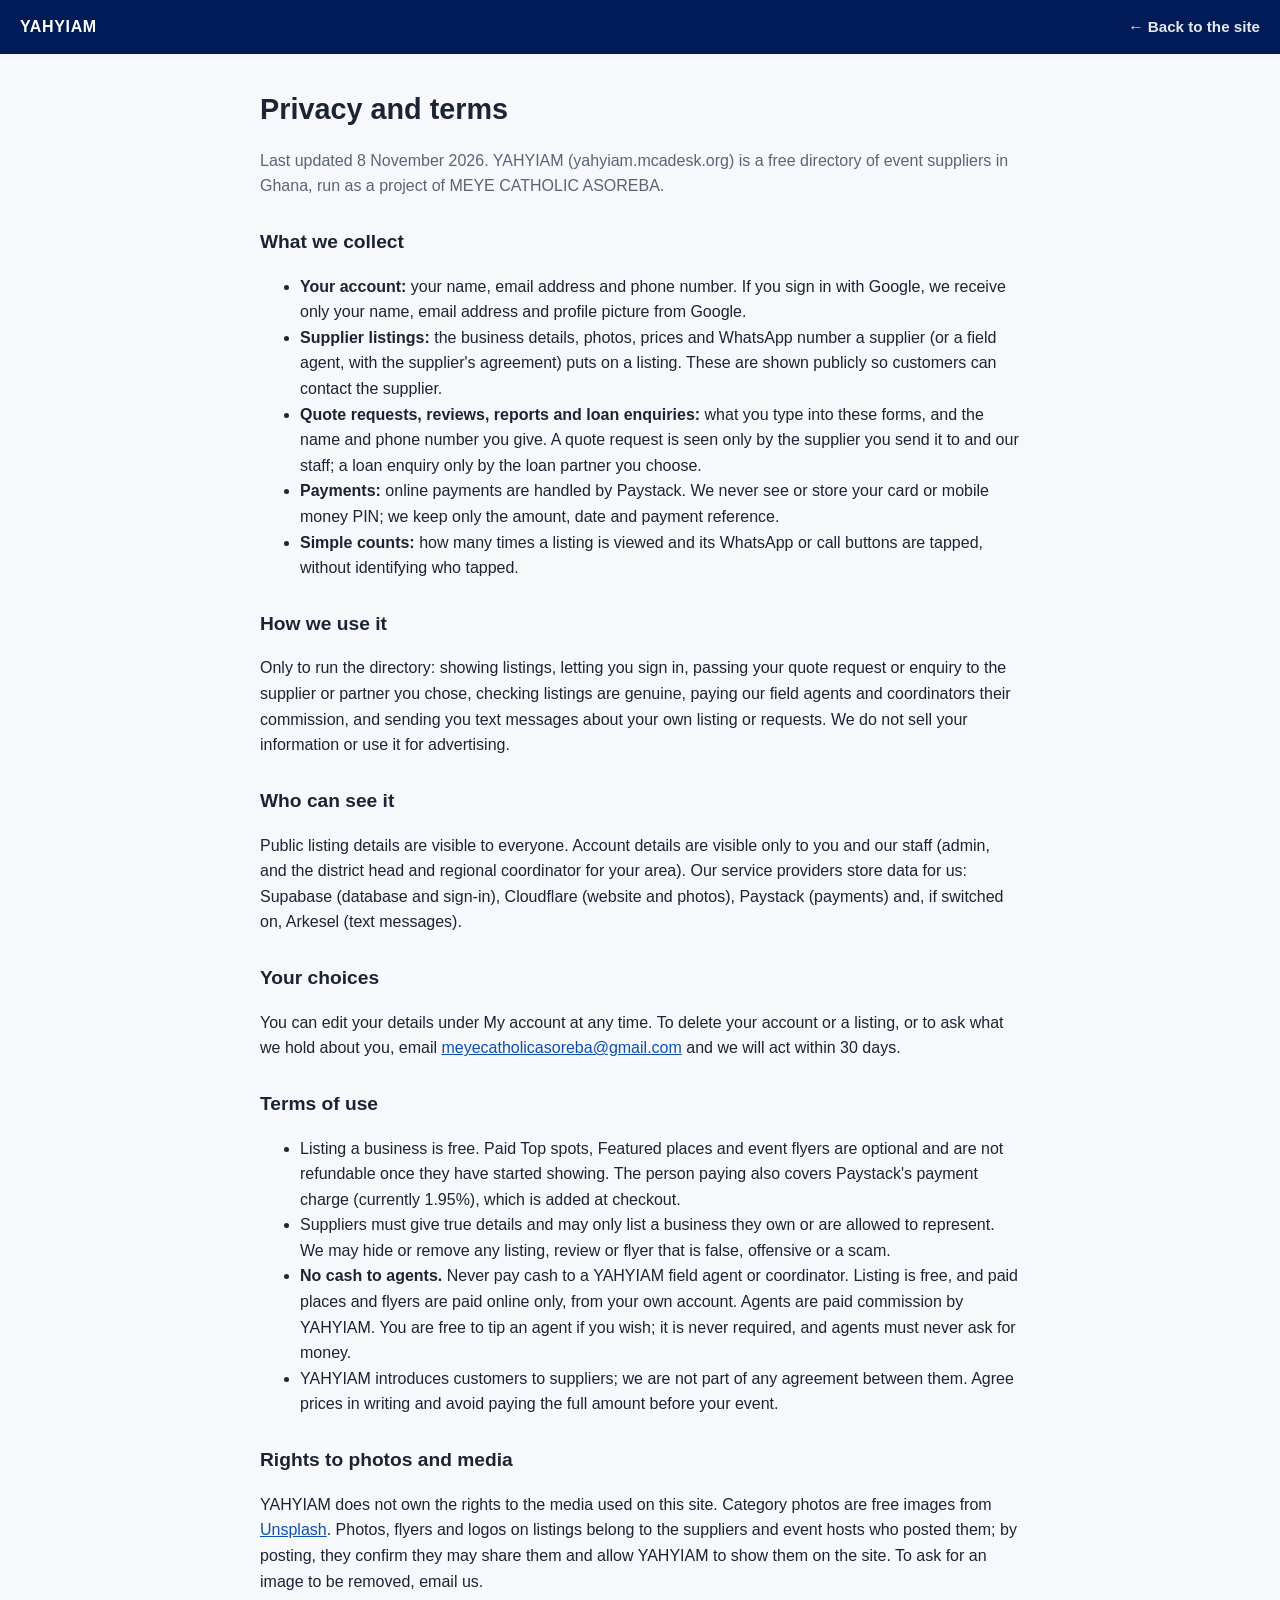
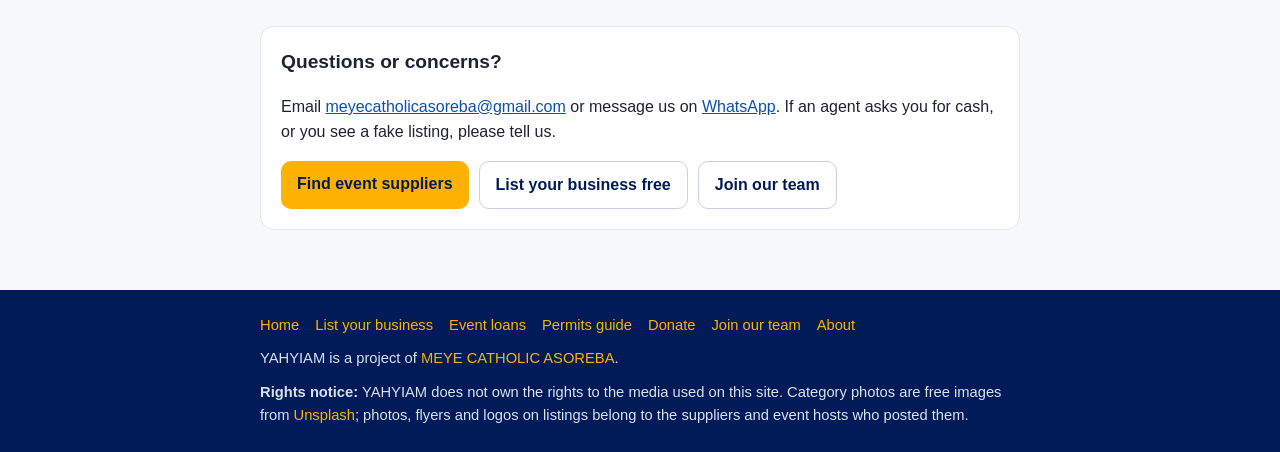
<file: docs/privacy.html>
<!DOCTYPE html>
<html lang="en">
<head>
  <meta charset="utf-8">
  <meta name="viewport" content="width=device-width, initial-scale=1">
  <title>Privacy and terms — YAHYIAM</title>
  <link rel="icon" href="icons/favicon-48.png?v=57" type="image/png">
  <style>
    body { margin: 0; font: 16px/1.6 -apple-system, BlinkMacSystemFont, "Segoe UI", Inter, sans-serif; color: #1c2333; background: #f7f8fb; }
    header { background: #011B59; color: #fff; padding: 14px 20px; }
    header { display: flex; align-items: center; justify-content: space-between; gap: 12px; }
    header a { color: #fff; text-decoration: none; font-weight: 700; letter-spacing: .04em; }
    header .back { font-weight: 600; letter-spacing: 0; font-size: .95rem; opacity: .9; }
    .end { margin-top: 32px; padding: 20px; border-radius: 14px; background: #fff; border: 1px solid #e2e6ee; }
    .end h2 { margin-top: 0; }
    .btns { display: flex; flex-wrap: wrap; gap: 10px; margin-top: 12px; }
    .btn { display: inline-block; padding: 10px 16px; border-radius: 10px; text-decoration: none; font-weight: 700; }
    .btn.primary { background: #FDB101; color: #011B59; }
    .btn.ghost { border: 1px solid #c9d1e0; color: #011B59; }
    footer { background: #011B59; color: #d9e0f0; padding: 24px 20px; font-size: .92rem; }
    footer .in { max-width: 760px; margin: 0 auto; display: grid; gap: 10px; }
    footer a { color: #FDB101; text-decoration: none; }
    footer nav { display: flex; flex-wrap: wrap; gap: 8px 16px; }
    main { max-width: 760px; margin: 0 auto; padding: 24px 20px 60px; }
    h1 { font-size: 1.8rem; margin: 8px 0 4px; }
    h2 { font-size: 1.2rem; margin: 28px 0 6px; }
    a { color: #0b4fb3; }
    .muted { color: #5b6475; }
  </style>
</head>
<body>
  <header><a href="./">YAHYIAM</a><a class="back" href="./">← Back to the site</a></header>
  <main>
    <h1>Privacy and terms</h1>
    <p class="muted">Last updated 8 November 2026. YAHYIAM (yahyiam.mcadesk.org) is a free directory of event suppliers in Ghana, run as a project of MEYE CATHOLIC ASOREBA.</p>

    <h2>What we collect</h2>
    <ul>
      <li><b>Your account:</b> your name, email address and phone number. If you sign in with Google, we receive only your name, email address and profile picture from Google.</li>
      <li><b>Supplier listings:</b> the business details, photos, prices and WhatsApp number a supplier (or a field agent, with the supplier's agreement) puts on a listing. These are shown publicly so customers can contact the supplier.</li>
      <li><b>Quote requests, reviews, reports and loan enquiries:</b> what you type into these forms, and the name and phone number you give. A quote request is seen only by the supplier you send it to and our staff; a loan enquiry only by the loan partner you choose.</li>
      <li><b>Payments:</b> online payments are handled by Paystack. We never see or store your card or mobile money PIN; we keep only the amount, date and payment reference.</li>
      <li><b>Simple counts:</b> how many times a listing is viewed and its WhatsApp or call buttons are tapped, without identifying who tapped.</li>
    </ul>

    <h2>How we use it</h2>
    <p>Only to run the directory: showing listings, letting you sign in, passing your quote request or enquiry to the supplier or partner you chose, checking listings are genuine, paying our field agents and coordinators their commission, and sending you text messages about your own listing or requests. We do not sell your information or use it for advertising.</p>

    <h2>Who can see it</h2>
    <p>Public listing details are visible to everyone. Account details are visible only to you and our staff (admin, and the district head and regional coordinator for your area). Our service providers store data for us: Supabase (database and sign-in), Cloudflare (website and photos), Paystack (payments) and, if switched on, Arkesel (text messages).</p>

    <h2>Your choices</h2>
    <p>You can edit your details under My account at any time. To delete your account or a listing, or to ask what we hold about you, email <a href="mailto:meyecatholicasoreba@gmail.com">meyecatholicasoreba@gmail.com</a> and we will act within 30 days.</p>

    <h2>Terms of use</h2>
    <ul>
      <li>Listing a business is free. Paid Top spots, Featured places and event flyers are optional and are not refundable once they have started showing. The person paying also covers Paystack's payment charge (currently 1.95%), which is added at checkout.</li>
      <li>Suppliers must give true details and may only list a business they own or are allowed to represent. We may hide or remove any listing, review or flyer that is false, offensive or a scam.</li>
      <li><b>No cash to agents.</b> Never pay cash to a YAHYIAM field agent or coordinator. Listing is free, and paid places and flyers are paid online only, from your own account. Agents are paid commission by YAHYIAM. You are free to tip an agent if you wish; it is never required, and agents must never ask for money.</li>
      <li>YAHYIAM introduces customers to suppliers; we are not part of any agreement between them. Agree prices in writing and avoid paying the full amount before your event.</li>
    </ul>

    <h2>Rights to photos and media</h2>
    <p>YAHYIAM does not own the rights to the media used on this site. Category photos are free images from <a href="https://unsplash.com">Unsplash</a>. Photos, flyers and logos on listings belong to the suppliers and event hosts who posted them; by posting, they confirm they may share them and allow YAHYIAM to show them on the site. To ask for an image to be removed, email us.</p>

    <div class="end">
      <h2>Questions or concerns?</h2>
      <p>Email <a href="mailto:meyecatholicasoreba@gmail.com">meyecatholicasoreba@gmail.com</a> or message us on <a href="https://wa.me/233535183013" target="_blank" rel="noopener">WhatsApp</a>. If an agent asks you for cash, or you see a fake listing, please tell us.</p>
      <div class="btns">
        <a class="btn primary" href="./">Find event suppliers</a>
        <a class="btn ghost" href="./#/list">List your business free</a>
        <a class="btn ghost" href="./#/join">Join our team</a>
      </div>
    </div>
  </main>
  <footer>
    <div class="in">
      <nav><a href="./">Home</a><a href="./#/list">List your business</a><a href="./#/finance">Event loans</a><a href="./#/permits">Permits guide</a><a href="./#/donate">Donate</a><a href="./#/join">Join our team</a><a href="./#/about">About</a></nav>
      <div>YAHYIAM is a project of <a href="https://claude.ai/artifact/SLWAVsm3bgUUfsCn16GKuX" target="_blank" rel="noopener">MEYE CATHOLIC ASOREBA</a>.</div>
      <div><b>Rights notice:</b> YAHYIAM does not own the rights to the media used on this site. Category photos are free images from <a href="https://unsplash.com" target="_blank" rel="noopener">Unsplash</a>; photos, flyers and logos on listings belong to the suppliers and event hosts who posted them.</div>
    </div>
  </footer>
</body>
</html>
</file>
